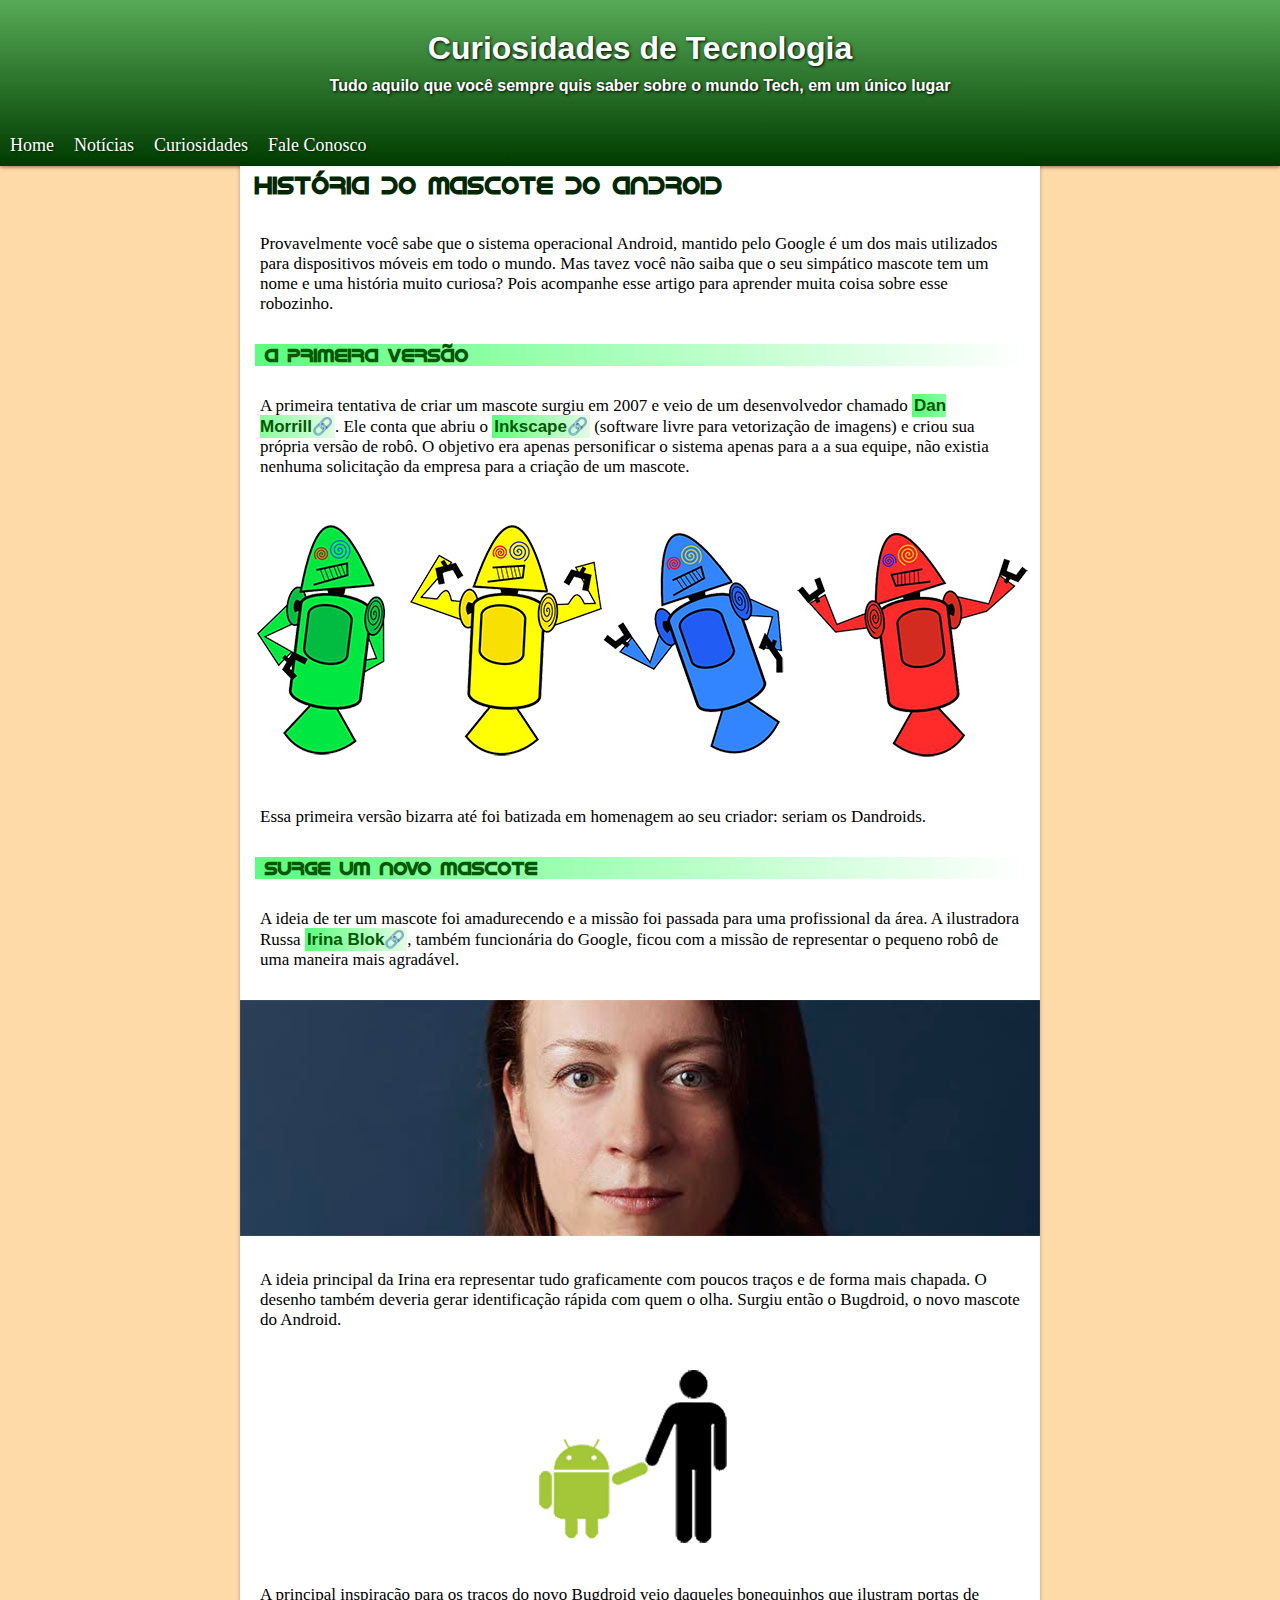
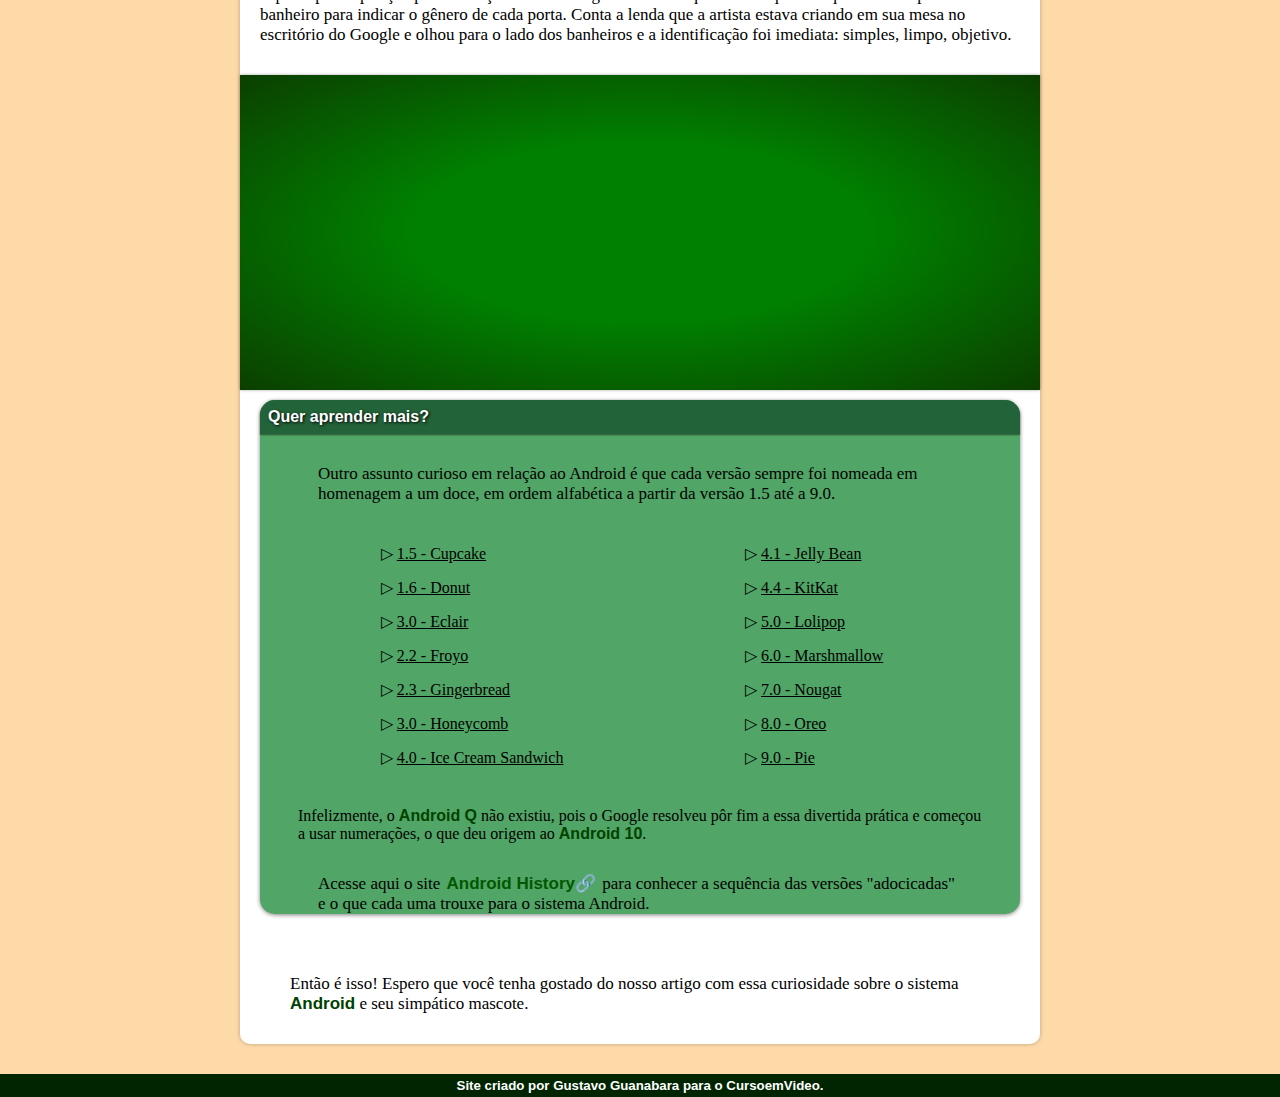
<file: curso em video/index.html>
<!DOCTYPE html>
<html lang="en">
<head>
    <meta charset="UTF-8">
    <meta name="viewport" content="width=device-width, initial-scale=1.0">
    <title>Android</title>
    <link rel="shortcut icon" href="arquivos/imagens/favicon.ico" type="image/x-icon">
    <link rel="stylesheet" href="index.css">
</head>
<body>
    <header>
        <h1 class="cabeçalho">Curiosidades de Tecnologia</h1>
        <h4 id="h4-header">Tudo aquilo que você sempre quis saber sobre o mundo Tech, em um único lugar</h4>
        <nav id="menu">
            <div class="menu-buttom">Home</div>
            <div class="menu-buttom">Notícias</div>
            <div class="menu-buttom">Curiosidades</div>
            <div class="menu-buttom">Fale Conosco</div>
        </nav>
    </header>
    <main>
        <h2>História do Mascote do Android</h2>
        <p>Provavelmente você sabe que o sistema operacional Android, mantido pelo Google é um dos mais utilizados para dispositivos móveis em todo o mundo. Mas tavez você não saiba que o seu simpático mascote tem um nome e uma história muito curiosa? Pois acompanhe esse artigo para aprender muita coisa sobre esse robozinho.</p>
        <h3>A primeira versão</h3>
        <p>A primeira tentativa de criar um mascote surgiu em 2007 e veio de um desenvolvedor chamado <a target="_blank" href="https://androidcommunity.com/dan-morrill-shows-us-the-android-mascot-that-almost-was-20130103/">Dan Morrill</a>. Ele conta que abriu o <a target="_blank" href="https://inkscape.org/pt-br/">Inkscape</a> (software livre para vetorização de imagens) e criou sua própria versão de robô. O objetivo era apenas personificar o sistema apenas para a a sua equipe, não existia nenhuma solicitação da empresa para a criação de um mascote.</p>
        <div class="imagen">
        <picture>
            <source media="(max-width: 1000px)" srcset="arquivos/imagens/dan-droids-pq.png" type="image/png">
            <img src="arquivos/imagens/dan-droids.png" alt="">
        </picture>
        </div>
        <p>Essa primeira versão bizarra até foi batizada em homenagem ao seu criador: seriam os Dandroids.</p>
        <h3>Surge um novo mascote</h3>
        <p>A ideia de ter um mascote foi amadurecendo e a missão foi passada para uma profissional da área. A ilustradora Russa <a target="_blank" href="https://www.irinablok.com">Irina Blok</a>, também funcionária do Google, ficou com a missão de representar o pequeno robô de uma maneira mais agradável.</p>
        <div class="imagen">
            <picture>
                <source media="(max-width: 1000px)" srcset="arquivos/imagens/irina-blok-pq.jpg" type="image/jpg">
                <img src="arquivos/imagens/irina-blok.jpg" alt="">
            </picture>
        </div>
        <p>A ideia principal da Irina era representar tudo graficamente com poucos traços e de forma mais chapada. O desenho também deveria gerar identificação rápida com quem o olha. Surgiu então o Bugdroid, o novo mascote do Android.</p>
        <div class="imagen">
            <img src="arquivos/imagens/bugdroid.png" alt="">
        </div>
        <p>A principal inspiração para os traços do novo Bugdroid veio daqueles bonequinhos que ilustram portas de banheiro para indicar o gênero de cada porta. Conta a lenda que a artista estava criando em sua mesa no escritório do Google e olhou para o lado dos banheiros e a identificação foi imediata: simples, limpo, objetivo.
        </p>
        <div class="video">
        <iframe width="560" height="315" src="https://www.youtube.com/embed/l2UDgpLz20M?si=Z61pDWNcYY0HnhsH" title="YouTube video player" frameborder="0" allow="accelerometer; autoplay; clipboard-write; encrypted-media; gyroscope; picture-in-picture; web-share" referrerpolicy="strict-origin-when-cross-origin" allowfullscreen></iframe>
        </div>
        <div id="lista">
            <h4 id="h4-lista">Quer aprender mais?</h4>
            <div id="list-content">
                <p>Outro assunto curioso em relação ao Android é que cada versão sempre foi nomeada em homenagem a um doce, em ordem alfabética a partir da versão 1.5 até a 9.0.</p>
                <div id="lists">
                <ul>
                    <li>1.5 - Cupcake</li>
                    <li>1.6 - Donut</li>
                    <li>3.0 - Eclair</li>
                    <li>2.2 - Froyo</li>
                    <li>2.3 - Gingerbread</li>
                    <li>3.0 - Honeycomb</li>
                    <li>4.0 - Ice Cream Sandwich</li>
                </ul>
                <ul>
                    <li>4.1 - Jelly Bean</li>
                    <li>4.4 - KitKat</li>
                    <li>5.0 - Lolipop</li>
                    <li>6.0 - Marshmallow</li>
                    <li>7.0 - Nougat</li>
                    <li>8.0 - Oreo</li>
                    <li>9.0 - Pie</li>
                </ul>
            </div>
                <p></p>Infelizmente, o <strong>Android Q</strong> não existiu, pois o Google resolveu pôr fim a essa divertida prática e começou a usar numerações, o que deu origem ao <strong>Android 10</strong>.</p>
                <p>Acesse aqui o site <a id="seila" target="_blank" href="https://en.wikipedia.org/wiki/Android_(operating_system)">Android History</a> para conhecer a sequência das versões "adocicadas" e o que cada uma trouxe para o sistema Android.</p>
            </div>
            
        </div>
        <p id="p-final">Então é isso! Espero que você tenha gostado do nosso artigo com essa curiosidade sobre o sistema <strong>Android</strong> e seu simpático mascote.</p>
    </main>
    <footer>
        <h5 id="final">Site criado por Gustavo Guanabara para o CursoemVideo.</h5>
    </footer>
</body>
</html>
</file>
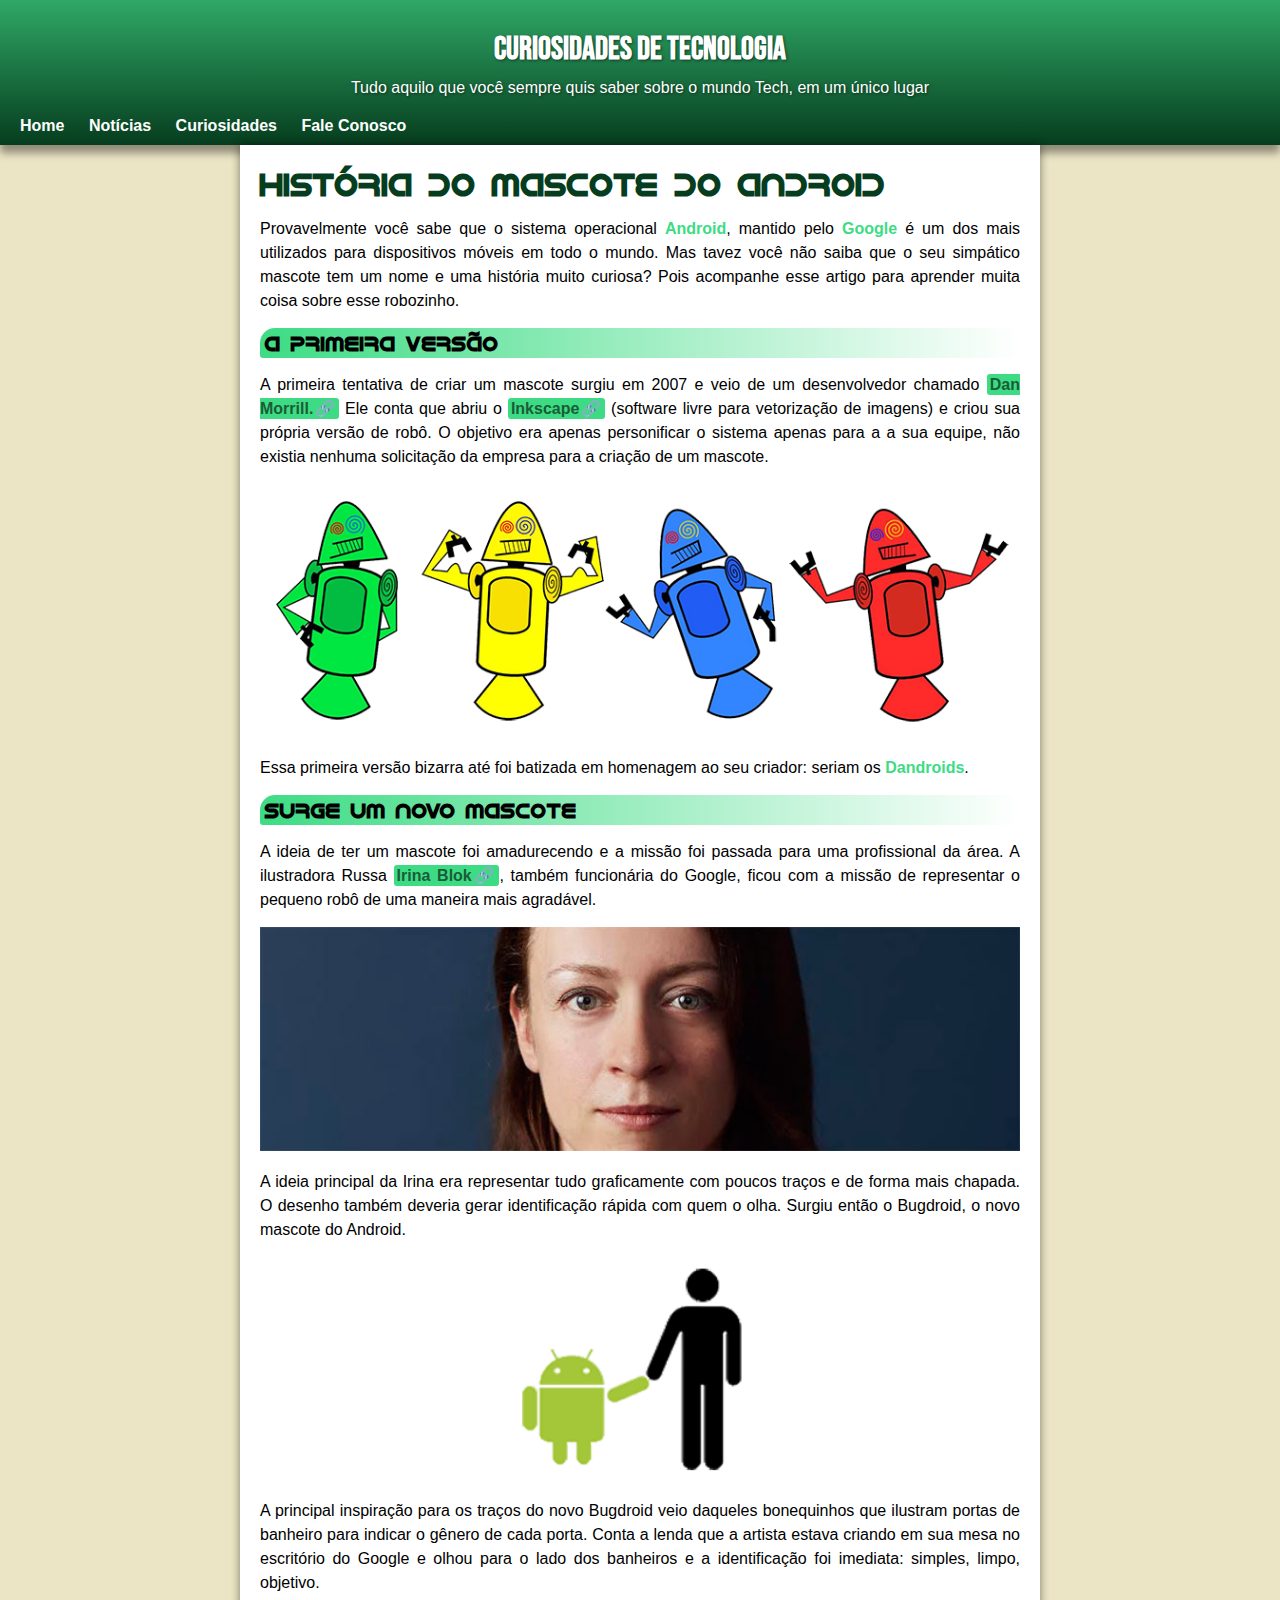
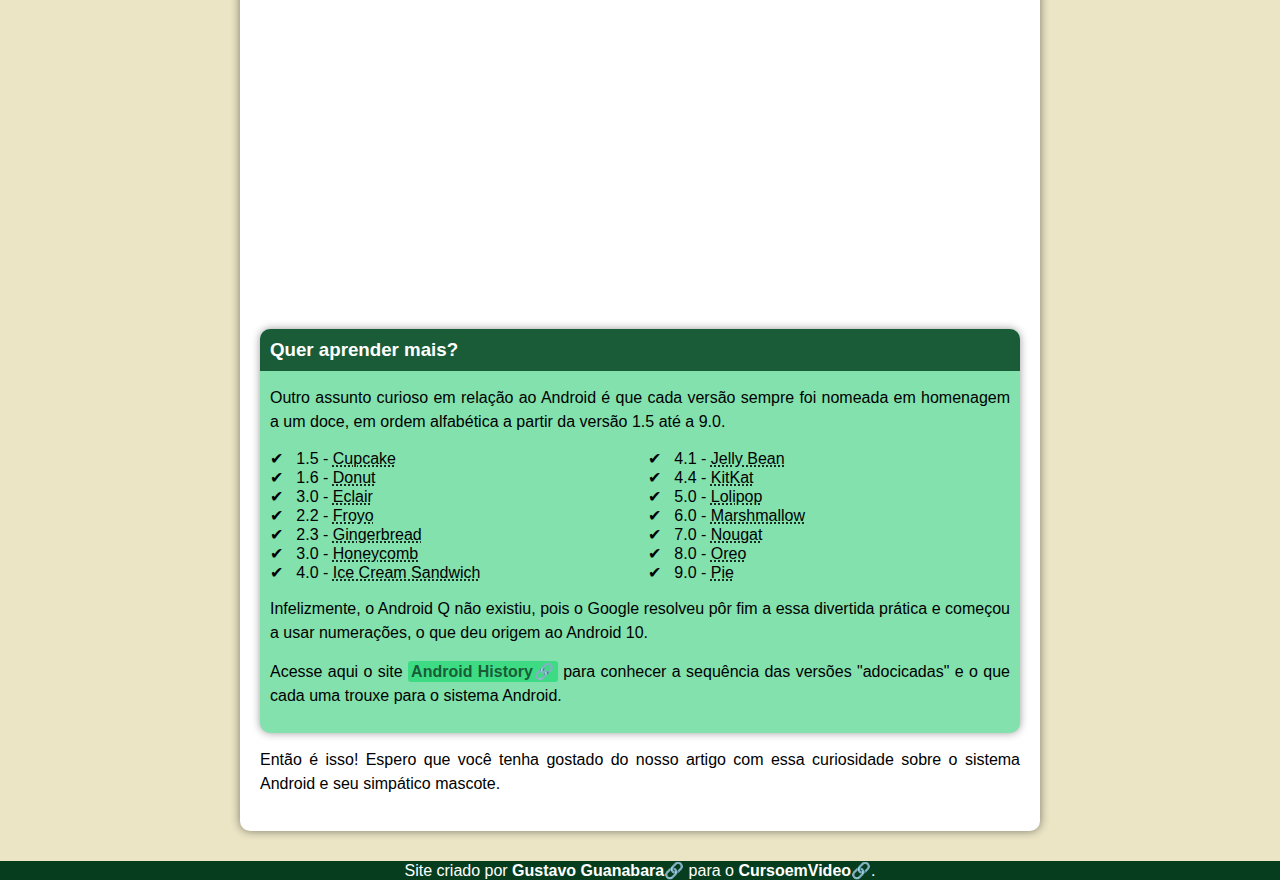
<file: curso em video/index2.html>
<!DOCTYPE html>
<html lang="pt-br">
<head>
    <meta charset="UTF-8">
    <meta name="viewport" content="width=device-width, initial-scale=1.0">
    <link rel="stylesheet" href="index2.css">
    <link rel="shortcut icon" href="arquivos/imagens/favicon.ico" type="image/x-icon">
    <title>android</title>
</head>
<body>
    <header>
        <h1>Curiosidades de Tecnologia</h1>

        <p>Tudo aquilo que você sempre quis saber sobre o mundo Tech, em um único lugar</p>
        <nav>
            <a href="#">Home</a>
            <a href="#">Notícias</a>
            <a href="#">Curiosidades</a>
            <a href="#">Fale Conosco</a>
        </nav>
    </header>
    <main>
        <article>
            <h1>História do Mascote do Android</h1>

            <p>Provavelmente você sabe que o sistema operacional <strong>Android</strong>, mantido pelo <strong>Google</strong> é um dos mais utilizados para dispositivos móveis em todo o mundo. Mas tavez você não saiba que o seu simpático mascote tem um nome e uma história muito curiosa? Pois acompanhe esse artigo para aprender muita coisa sobre esse robozinho.</p>

            <h2>A primeira versão</h2>

            <p>A primeira tentativa de criar um mascote surgiu em 2007 e veio de um desenvolvedor chamado <a target="_blank" class="externo" href="https://androidcommunity.com/dan-morrill-shows-us-the-android-mascot-that-almost-was-20130103/">Dan Morrill.</a> Ele conta que abriu o <a target="_blank" class="externo" href="https://inkscape.org/pt-br/">Inkscape</a> (software livre para vetorização de imagens) e criou sua própria versão de robô. O objetivo era apenas personificar o sistema apenas para a a sua equipe, não existia nenhuma solicitação da empresa para a criação de um mascote.</p>

            <picture>
                <source media="(max-width:500px)" srcset="arquivos\imagens\dan-droids-pq.png">
                <img src="arquivos/imagens/dan-droids.png" alt="primeira versão do mascote do android">
            </picture>

            <p>Essa primeira versão bizarra até foi batizada em homenagem ao seu criador: seriam os <strong>Dandroids</strong>.</p>

            <h2>Surge um novo mascote</h2>

            <p>A ideia de ter um mascote foi amadurecendo e a missão foi passada para uma profissional da área. A ilustradora Russa <a target="_blank" class="externo" href="https://www.irinablok.com">Irina Blok</a>, também funcionária do Google, ficou com a missão de representar o pequeno robô de uma maneira mais agradável.</p>

            <picture>
                <source media="(max-width:500px)" srcset="arquivos\imagens\irina-blok-pq.jpg">
                <img src="arquivos/imagens/irina-blok.jpg" alt="criadora do mascote do android. irina blok">
            </picture>

            <p>A ideia principal da Irina era representar tudo graficamente com poucos traços e de forma mais chapada. O desenho também deveria gerar identificação rápida com quem o olha. Surgiu então o Bugdroid, o novo mascote do Android.</p>

            <img class="imagem_pequena" src="arquivos/imagens/bugdroid.png" alt="versão nova do mascote do android">

            <p>A principal inspiração para os traços do novo Bugdroid veio daqueles bonequinhos que ilustram portas de banheiro para indicar o gênero de cada porta. Conta a lenda que a artista estava criando em sua mesa no escritório do Google e olhou para o lado dos banheiros e a identificação foi imediata: simples, limpo, objetivo.</p>

            <div class="video"><iframe width="100%" height="315" src="https://www.youtube.com/embed/l2UDgpLz20M?si=Z61pDWNcYY0HnhsH" title="YouTube video player" frameborder="0" allow="accelerometer; autoplay; clipboard-write; encrypted-media; gyroscope; picture-in-picture; web-share" referrerpolicy="strict-origin-when-cross-origin" allowfullscreen></iframe></div>
            
            <aside>
                <h3>Quer aprender mais?</h3>
                <p>Outro assunto curioso em relação ao Android é que cada versão sempre foi nomeada em homenagem a um doce, em ordem alfabética a partir da versão 1.5 até a 9.0.</p>
                <ul>
                    <li>1.5 - <abbr title="Bolo de xícara">Cupcake</abbr></li>
                    <li>1.6 - <abbr title="Rosquinha">Donut</abbr></li>
                    <li>3.0 - <abbr title="Bomba de chocolate">Eclair</abbr></li>
                    <li>2.2 - <abbr title="Iogurte congelado">Froyo</abbr></li>
                    <li>2.3 - <abbr title="Pão de gengibre">Gingerbread</abbr></li>
                    <li>3.0 - <abbr title="Favo de mel">Honeycomb</abbr></li>
                    <li>4.0 - <abbr title="Sanduíche de sorvete">Ice Cream Sandwich</abbr></li>
                    <li>4.1 - <abbr title="Jujuba">Jelly Bean</abbr></li>
                    <li>4.4 - <abbr title="Chocolate KitKat">KitKat</abbr></li>
                    <li>5.0 - <abbr title="Pirulito">Lolipop</abbr></li>
                    <li>6.0 - <abbr title="Marshmallow">Marshmallow</abbr></li>
                    <li>7.0 - <abbr title="Torrone">Nougat</abbr></li>
                    <li>8.0 - <abbr title="Biscoito Oreo">Oreo</abbr></li>
                    <li>9.0 - <abbr title="Torta">Pie</abbr></li>
                </ul>
                <p>Infelizmente, o Android Q não existiu, pois o Google resolveu pôr fim a essa divertida prática e começou a usar numerações, o que deu origem ao Android 10.</p>
                <p>Acesse aqui o site <a target="_blank" class="externo" href="https://en.wikipedia.org/wiki/Android_(operating_system)">Android History</a> para conhecer a sequência das versões "adocicadas" e o que cada uma trouxe para o sistema Android.</p>
            </aside>
            <p>Então é isso! Espero que você tenha gostado do nosso artigo com essa curiosidade sobre o sistema Android e seu simpático mascote.</p>

        </article>
    </main>
    <footer>
        <p>Site criado por <a target="_blank" class="externo" href="https://gustavoguanabara.github.io">Gustavo Guanabara</a> para o <a target="_blank" class="externo" href="https://www.youtube.com/c/CursoemVídeo">CursoemVideo</a>.</p>
    </footer>
</body>
<site por leanderson joaquim fardilha da silva (leandersonjoaquim00@gmail.com ) >

</html>
</file>
<file: curso em video/index.css>
@font-face {
    font-family: idroid;
    src: url(arquivos/fontes/idroid.otf);
}
*{
    margin: 0;
    padding: 0;
}
body {
    background-color: rgb(255, 218, 169);
    
}

header {
    background-image: linear-gradient(rgb(87, 170, 87), rgb(0, 59, 0));
    height: auto;
    box-shadow: 0px 1px 4px rgba(0, 0, 0, 0.493);
    padding: 0px 0px;
}
main {
    background-color: rgb(255, 255, 255);

    margin: auto;
    border-radius: 0px 0px 10px 10px;
    box-shadow: 0px 0px 4px rgba(0, 0, 0, 0.274);
    max-width: 800px;
}
h1 {
    text-align: center;
    color: white;
    font-family: Arial, Helvetica, sans-serif;
    text-shadow: 1px 1px 3px black;
    padding: 30px 0px 0px 0px;
}
img {
    margin: auto;
    max-width: 100%;
}
.imagen {
    display: flex;
    justify-content: center;
}
iframe {
    width: 80%;
    margin: auto;
    
}
.video {
    display: flex;
    justify-content: center;
    width: 100%;
    height: min-content;
    background-image: radial-gradient( green 40%, rgb(11, 63, 0));
    box-shadow: 0px 0px 3px rgba(0, 0, 0, 0.342);
}
#lista {
    background-color: rgb(81, 165, 102);
    width: 95%;
    border-radius: 15px;
    margin: 10px auto;
    box-shadow: 0px 1px 4px rgba(0, 0, 0, 0.493);

}
#h4-lista {
    padding: 8px;
    background-color: rgb(35, 99, 57);
    border-radius: 15px 15px 0px 0px;
    color: white;
    font-family: Arial, Helvetica, sans-serif;
    text-shadow: 1px 1px 3px black;
    box-shadow: 0px 1px 2px rgba(0, 0, 0, 0.493);
}

#list-content {
    width: 90%;
    margin: auto;
}
ul {
    size: 0;
    display: flex;
    flex-direction: column;
    flex-wrap: wrap;
    gap: 15px 0px;
    max-height: 260px;
    max-width: 50%;
    margin: 10px 0px;
    list-style-type: "▷ ";
}
p {
    margin: 30px 20px;
    font-size: 17px;
}

#final {
    margin: auto;
    max-width: 75%;
}
#h4-header {
    text-align: center;
    color: white;
    font-family: Arial, Helvetica, sans-serif;
    text-shadow: 1px 1px 3px black;
    margin: 10px;
}
h3 {
    font-family: idroid;
    margin: 0px 15px;
    background-image: linear-gradient(90deg, rgba(2, 255, 57, 0.651), transparent);
    padding: 0px 10px;
    color: rgb(2, 87, 2);
}
h2 {
    font-family: idroid;
    margin: 0px 15px;
    padding: 5px 0px;
    color: rgb(0, 39, 0);
}
a {
    background-image: linear-gradient(90deg, rgba(2, 255, 57, 0.651), rgba(4, 216, 4, 0.103));
    color: rgb(2, 87, 2);
    text-decoration: none;
    font-weight: bolder;
    font-family: Arial, Helvetica, sans-serif;
    padding: 2px;
}
a::after {
    content: "🔗";
}
strong {
    color: rgb(0, 66, 0);
    font-family: sans-serif;
}
#seila{
    background-image: none;
    color: rgb(2, 87, 2);
    text-decoration: none;
    font-weight: bolder;
    font-family: Arial, Helvetica, sans-serif;
    padding: 2px;
}
li {
    text-decoration: underline;
}
footer {
    background-color: rgb(0, 37, 0);
    display: flex;
    justify-content: center;
}
#final {
    color: white;
    margin: 4px;
    font-family: Arial, Helvetica, sans-serif;
}
#p-final {
    padding: 30px 30px;
}
#menu {
    display: flex;
    flex-direction: row;
    margin: 30px 0px 0px 0px;
}
.menu-buttom {
    text-align: center;
    color: white;
    font-size: 18px;
    text-shadow: 1px 1px 2px rgba(0, 0, 0, 0.568);
    padding: 10px;
}
.menu-buttom:hover {
    background-color: rgba(255, 255, 255, 0.356);
    border-radius: 5px;
}
#lists {
    display: flex;
    flex-direction: row;
    justify-content: space-around;
}
</file>
<file: curso em video/index2.css>
@import url('https://fonts.googleapis.com/css2?family=Bebas+Neue&family=Montserrat+Underline:ital,wght@0,100..900;1,100..900&display=swap');

@font-face {
    font-family: idroid;
    src: url(arquivos/fontes/idroid.otf);
}

*{
    margin: 0;
    padding: 0;
}

:root {
    --cor1: #ebe5c5;
    --cor2: #83e1ad;
    --cor3: #3ddc84;
    --cor4: #2fa866;
    --cor5: #1a5c37;
    --cor6: #063d1e;

    --fonte-padrao: arial, verdana, helvetica, sans-serif;
    --fonte-destaque: 'Bebas Neue', cursive;
    --font-android: idroid, cursive;
}

body {
    background-color: var(--cor1);
    font-family: var(--fonte-padrao);
}

header {
    background-image: linear-gradient(to bottom, var(--cor4), var(--cor6));
    padding: 30px 0px 0px 0px;
}

header > p {
    color: white;
    text-align: center;
    margin: 10px;
    font-family: var(--fonte-padrao);
    text-shadow: 1px 1px 3px #0000008a;
}

header > h1 {
    color: white;
    font-family: var(--fonte-destaque);
    text-align: center;
    margin: 0px 0px 10px 0px;
    text-shadow: 1px 1px 3px #0000008a;
}

nav {
    padding: 10px;
    box-shadow: 0px 8px 8px rgba(0, 0, 0, 0.397);
}

nav > a {
    padding: 10px;
    color: white;
    text-decoration: none;
    font-weight: bold;
    border-radius: 5px;
    transition-duration: 250ms;
}
nav > a:hover {
    background-color: var(--cor4);
}
main {
    background-color: white;
    max-width: 800px;
    min-width: 300px;
    margin: auto;
    margin-bottom:  30px;
    box-shadow: 0px 0px 10px rgba(0, 0, 0, 0.479);
    margin-bottom:  30px;
    border-radius: 0px 0px 10px 10px;
}

article > h1 {
    color: var(--cor6);
    font-family: var(--font-android);
}
main img {
    width: 100%;
}

main .imagem_pequena {
    max-width: 350px;
    margin: auto;
    display: block;
}
footer {
    background-color: var(--cor6);
    text-align: center;
    color: white;
}
h2 {
    background-image: linear-gradient(to right, var(--cor3), transparent);
    font-size: 1.3em;
    font-family: var(--font-android);
    padding: 3px 0px 3px 5px;
    border-radius: 15px 0px 0px 3px ;
}

main p {
    margin: 15px 0px;
    text-align: justify;
    line-height: 1.5em;
}
main strong {
    color: #3ddc84;

}
main a {
    border-radius: 3px;
    text-decoration: none;
    font-weight: bolder;
    color: #1a5c37;
    background-color: #3ddc84;
    padding: 2px 3px;
}
main a:hover {
    color: #2fa866;
    text-decoration: underline;
}
article {
    padding: 20px;
}
footer a {
    color: white;
    font-weight: bolder;
    text-decoration: none;
}
footer a:hover {
    text-decoration: underline;
    color: var(--cor2);
}
aside {
    background-color: #83e1ad;
    border-radius: 10px;
    padding: 10px;
    box-shadow: 0px 0px 9px rgba(0, 0, 0, 0.397);
}
aside ul{
    list-style-type: '\2714\00A0\00A0\00A0';
    list-style-position: inside;
    columns: 2;
}
aside h3 {
    color: white;
    background-color: var(--cor5);
    padding: 10px;
    margin: -10px -10px 0px -10px;
    border-radius: 10px 10px 0px 0px ;
    position: ;
}

a.externo::after {
    content: '\1F517';
}





.box-com-sombra {
    position: relative;
    width: 300px;
    height: 170px;
    background: rgb(119, 119, 119);
    z-index: 1;
    margin: 50px auto;
    border: none;
  }
  
  .box-com-sombra::before {
    content: '';
    position: absolute;
    top: -10px;
    left: -10px;
    right: -10px;
    bottom: -10px;
    background: linear-gradient(to right, rgb(255, 0, 0), green 60%, rgb(0, 0, 255));
    z-index: 0;
    filter: blur(10px);
    border-radius: 8px;
  }
</file>
